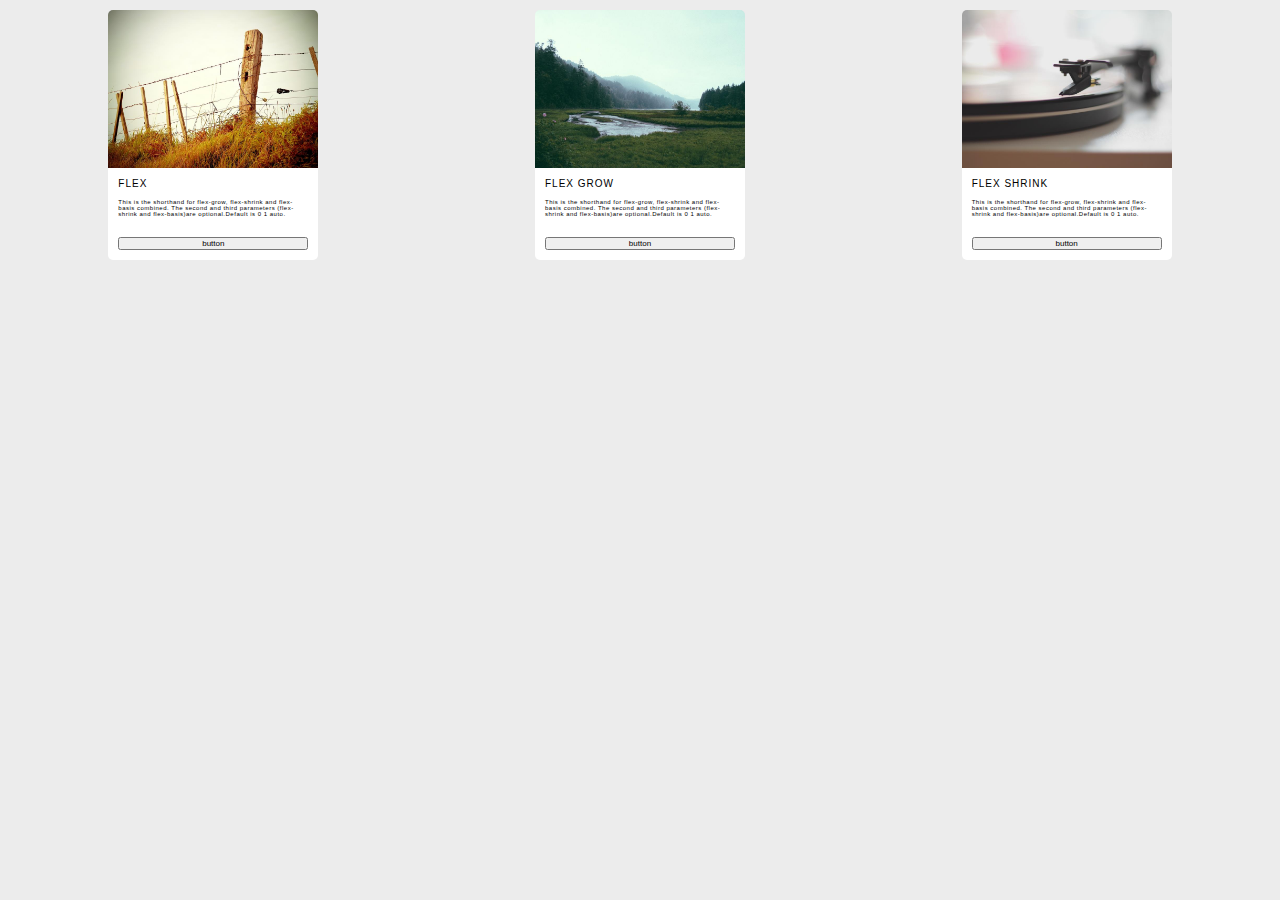
<file: homework5/index.html>
<!DOCTYPE html>
<html lang="en">
<head>
    <meta charset="UTF-8">
    <meta name="viewport" content="width=device-width, initial-scale=1.0">
    <title>Document</title>
    <link rel="stylesheet" href="./assets/css/style.css">
</head>
<body>
    <div class="wraper">
            <div class="card">
                <div class="card__img">
                    <img src="./assets/img/59-800x600.jpg" alt="">
                </div>
                <div class="card__content">
                    <div class="card__content-title">
                        FLEX
                    </div>
                    <div class="card__content-text">
                        This is the shorthand for flex-grow, flex-shrink and flex-basis combined. The second and third parameters (flex-shrink and flex-basis)are optional.Default is 0 1 auto.
                    </div>
                    <button class="card__content-btn">
                        button
                    </button>
                </div>
            </div>
            <div class="card">
                <div class="card__img">
                    <img src="./assets/img/11-800x600.jpg" alt="">
                </div>
                <div class="card__content">
                    <div class="card__content-title">
                        FLEX GROW
                    </div>
                    <div class="card__content-text">
                        This is the shorthand for flex-grow, flex-shrink and flex-basis combined. The second and third parameters (flex-shrink and flex-basis)are optional.Default is 0 1 auto.
                    </div>
                    <button class="card__content-btn">
                        button
                    </button>
                </div>
            </div>
            <div class="card">
                <div class="card__img">
                    <img src="./assets/img/39-800x600.jpg" alt="">
                </div>
                <div class="card__content">
                    <div class="card__content-title">
                        FLEX SHRINK
                    </div>
                    <div class="card__content-text">
                        This is the shorthand for flex-grow, flex-shrink and flex-basis combined. The second and third parameters (flex-shrink and flex-basis)are optional.Default is 0 1 auto.
                    </div>
                    <button class="card__content-btn">
                        button
                    </button>
                </div>
            </div>
    </div>
</body>
</html>
</file>
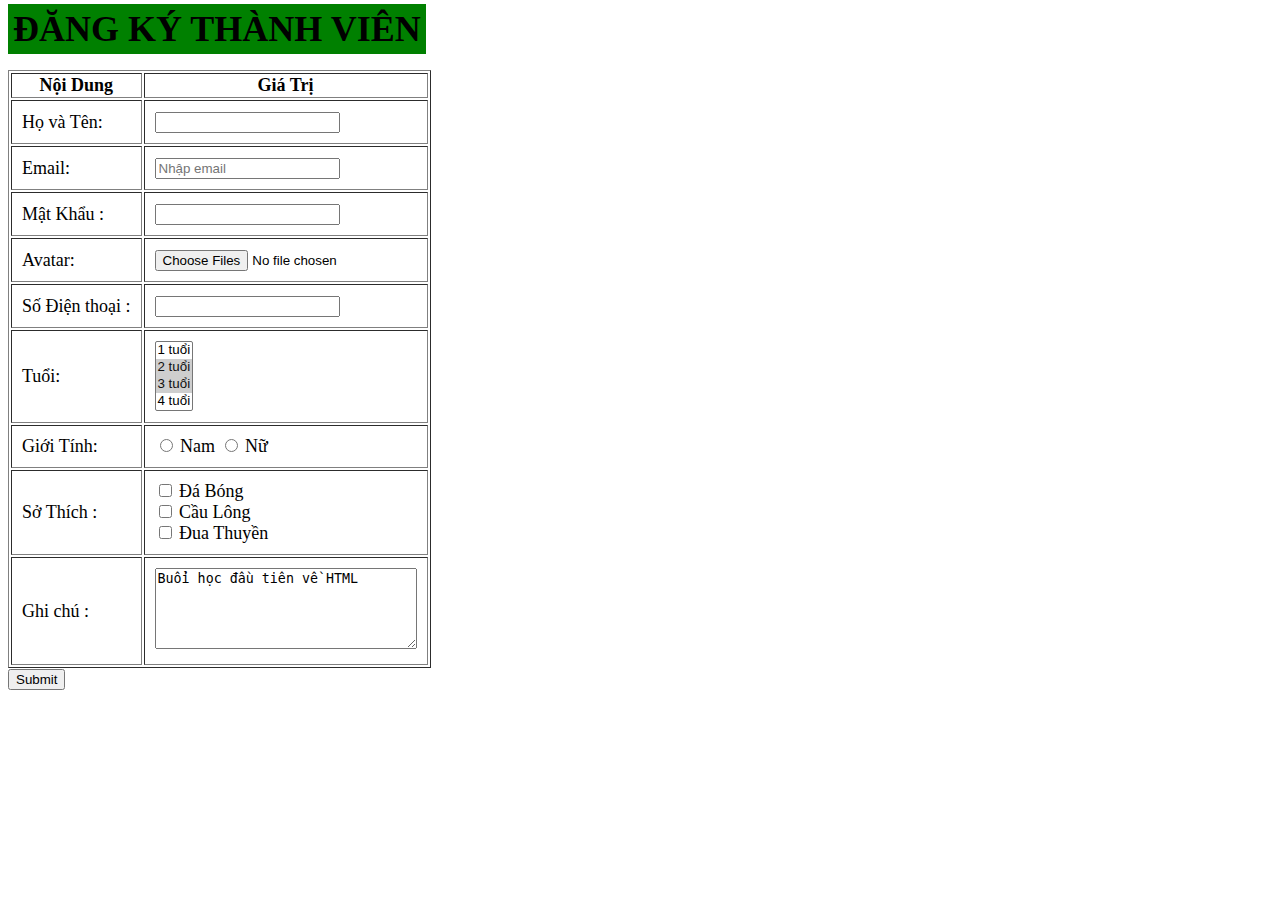
<file: Bai tap buoi2/Form/index.html>
<!DOCTYPE html>
<html lang="en">
<head>
    <meta charset="UTF-8">
    <meta name="viewport" content="width=device-width, initial-scale=1.0">
    <title>Document</title>
    <link rel="stylesheet" href="style.css">
</head>
<body>
    <h1>
        ĐĂNG KÝ THÀNH VIÊN
    </h1>
<form method="GET" action="">
    <table border="1">
        <tr>
            <th>
                Nội Dung
            </th>
            <th>
                Giá Trị
            </th>
        </tr>
        <tr>
            <td>
                Họ và Tên:
            </td>
            <td>
                <input type="text" id="fname" name="fname">
            </td>
        </tr>
        <tr>
            <td>
                Email:
            </td>
            <td>
                <input type="email" id="mail" name="email" placeholder="Nhập email">
            </td>
        </tr>
        <tr>
            <td>
                Mật Khẩu :
            </td>
            <td>
                <input type="password" id="pass" name="password" minlength="6">
            </td>
        </tr>
        <tr>
            <td>
                Avatar:
            </td>
            <td>
                <input type="file" id="myfile" name="myfile" multiple accept="image/*,.pdf">
            </td>
        </tr>
        <tr>
            <td>
                Số Điện thoại :
            </td>
            <td>
                <input type="number id="phone" name="phone">
            </td>
        </tr>
        <tr>
            <td>
                Tuổi:
            </td>
            <td>
                <select name="age" id="age" multiple>
                    <option value="">1 tuổi</option>
                    <option value="" selected>2 tuổi</option>
                    <option value="" selected>3 tuổi</option>
                    <option value="">4 tuổi</option>
                </select>
            </td>
        </tr>
        <tr>
            <td>
                Giới Tính:
            </td>
            <td>
                <input type="radio" id="male" name="gender" value="male">
                <label for="male">Nam</label>
                <input type="radio" id="female" name="gender" value="female">
                <label for="female">Nữ</label>
            </td>
        </tr>
        <tr>
            <td>
                Sở Thích :
            </td>
            <td>
                <input type="checkbox" id="vehicle1" name="vehicle1" value="ball">
                <label for="vehicle1"> Đá Bóng</label><br>
                <input type="checkbox" id="vehicle2" name="vehicle2" value="Bed">
                <label for="vehicle2"> Cầu Lông</label><br>
                <input type="checkbox" id="vehicle3" name="vehicle3" value="Sw">
                <label for="vehicle3"> Đua Thuyền</label>
            </td>
        </tr>
        <tr>
            <td>
                Ghi chú :
            </td>
            <td>
                <textarea name="message" rows="5" cols="30">Buổi học đầu tiên về HTML</textarea>
            </td>
        </tr>
    </table>
    <input type="submit">
</form>

</body>
</html>
</file>
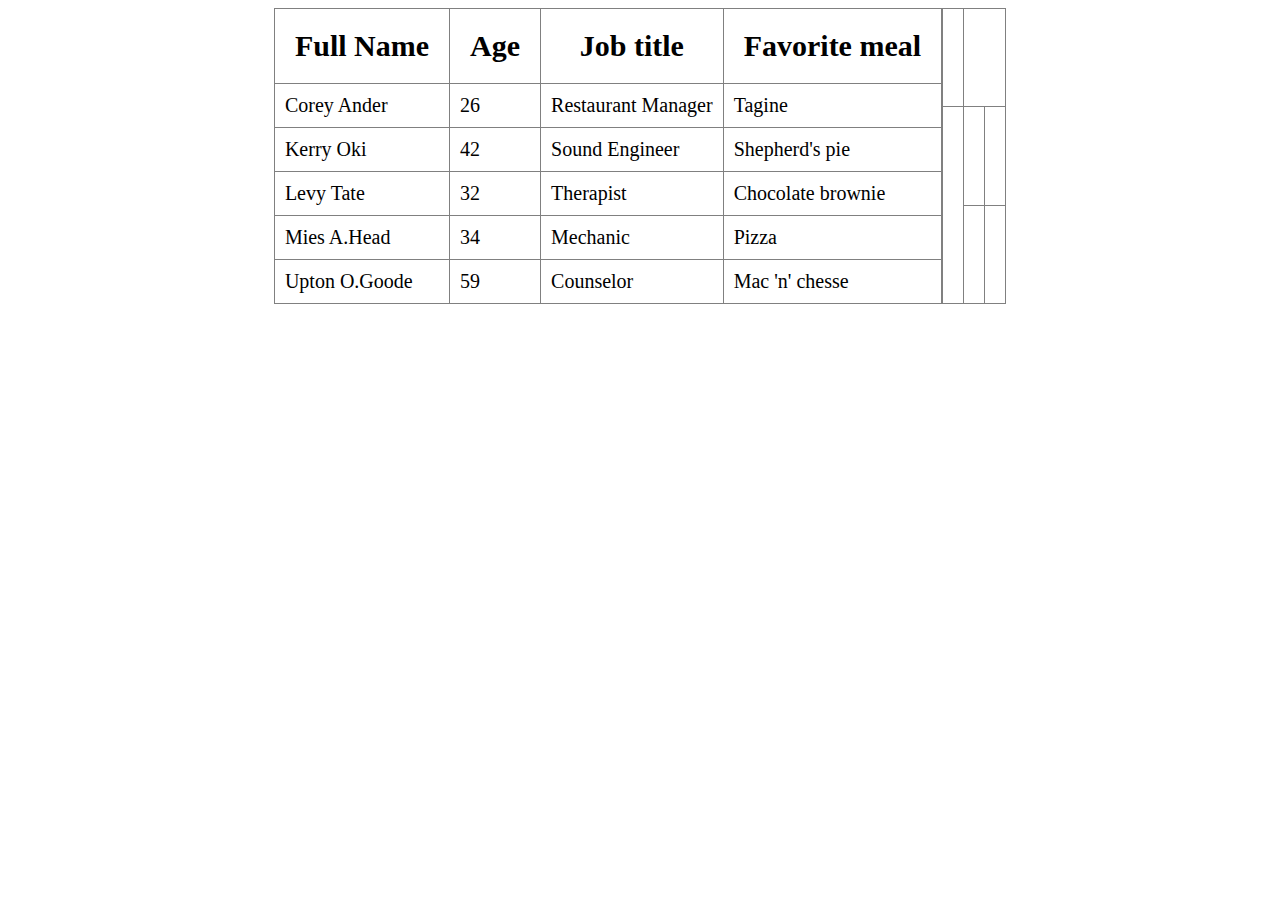
<file: Bai tap buoi2/Table/index.html>
<!DOCTYPE html>
<html lang="en">
<head>
    <meta charset="UTF-8">
    <meta name="viewport" content="width=device-width, initial-scale=1.0">
    <title>Table</title>
    <link rel="stylesheet" href="style.css">
</head>
<body>
    <table border="1" >
        <tr>
            <th> 
                Full Name
            </th>
            <th>
                Age
            </th>
            <th>
                Job title
            </th>
            <th>
                Favorite meal
            </th>
        </tr>
        <tr>
            <td>
                Corey Ander
            </td>
            <td>
                26
            </td>
            <td>
                Restaurant Manager
            </td>
            <td>
                Tagine
            </td>
        </tr>
        <tr>
            <td>
                Kerry Oki
            </td>
            <td>
                42
            </td>
            <td>
                Sound Engineer
            </td>
            <td>
                Shepherd's pie
            </td>
        </tr>
        <tr>
            <td>
                Levy Tate
            </td>
            <td>
                32
            </td>
           <td>
                Therapist
           </td>
           <td>
               Chocolate brownie
           </td>
        </tr>
        <tr>
           <td>
                Mies A.Head
           </td>
           <td>
               34
           </td>
           <td>
               Mechanic
           </td>
           <td>
               Pizza
           </td>
           <tr>
               <td>
                   Upton O.Goode
               </td>
               <td>
                   59
               </td>
               <td>
                   Counselor
               </td>
               <td>
                   Mac 'n' chesse
               </td>
           </tr>
        </tr>
    </table>
    <table border="1">
        <tr>
            <td></td>
            <td colspan="2"></td>
            
        </tr>
        <tr>
            <td rowspan="2"></td>
            <td></td>
            <td></td>
        </tr>
        <tr>
            
            <td></td>
            <td></td>
        </tr>
    </table>
</body>
</html>
</file>
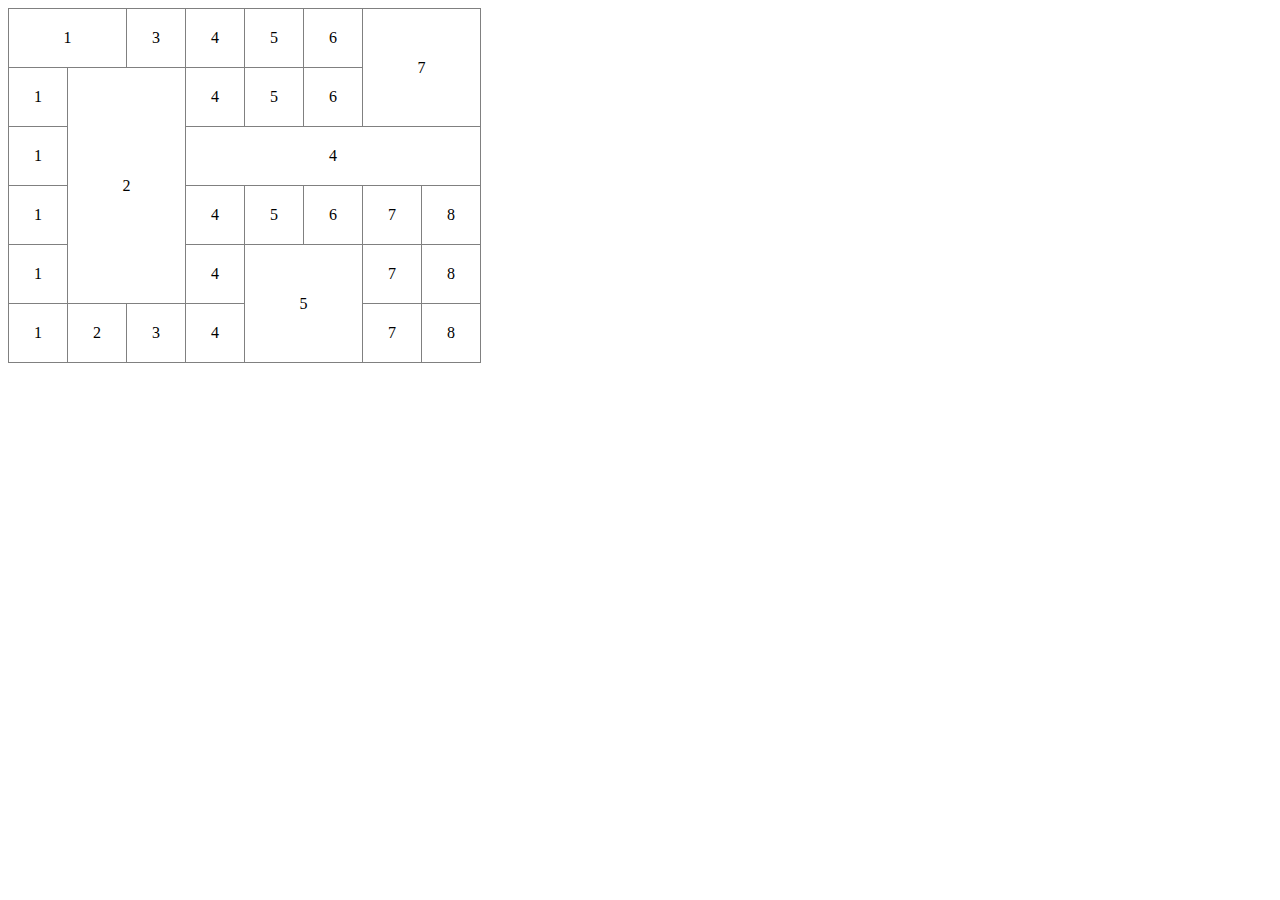
<file: Bai tap buoi3/Table/index.html>
<!DOCTYPE html>
<html lang="en">
<head>
    <meta charset="UTF-8">
    <meta name="viewport" content="width=device-width, initial-scale=1.0">
    <title>Document</title>
    <link rel="stylesheet" href="style.css">
</head>
<body>
    <table border="1">
        <tr>
            <td colspan="2">1</td>
            <td>3</td>
            <td>4</td>
            <td>5</td>
            <td>6</td>
            <td colspan="2" rowspan="2">7</td>
        </tr>
        <tr>
            <td>1</td>
            <td colspan="2" rowspan="4">2</td>
            <td>4</td>
            <td>5</td>
            <td>6</td>
        </tr>
        <tr>
            <td>1</td>
            <td colspan="5">4</td>          
        </tr>
        <tr>
            <td>1</td>
            <td>4</td>
            <td>5</td>
            <td>6</td>
            <td>7</td>
            <td>8</td>
        </tr>
        <tr>
            <td>1</td>
            <td>4</td>
            <td colspan="2" rowspan="2">5</td>
            <td>7</td>
            <td>8</td>
        </tr>
        <tr>
            <td>1</td>
            <td>2</td>
            <td>3</td>
            <td>4</td>
            <td>7</td>
            <td>8</td>
        </tr>
    </table>
</body>
</html>
</file>
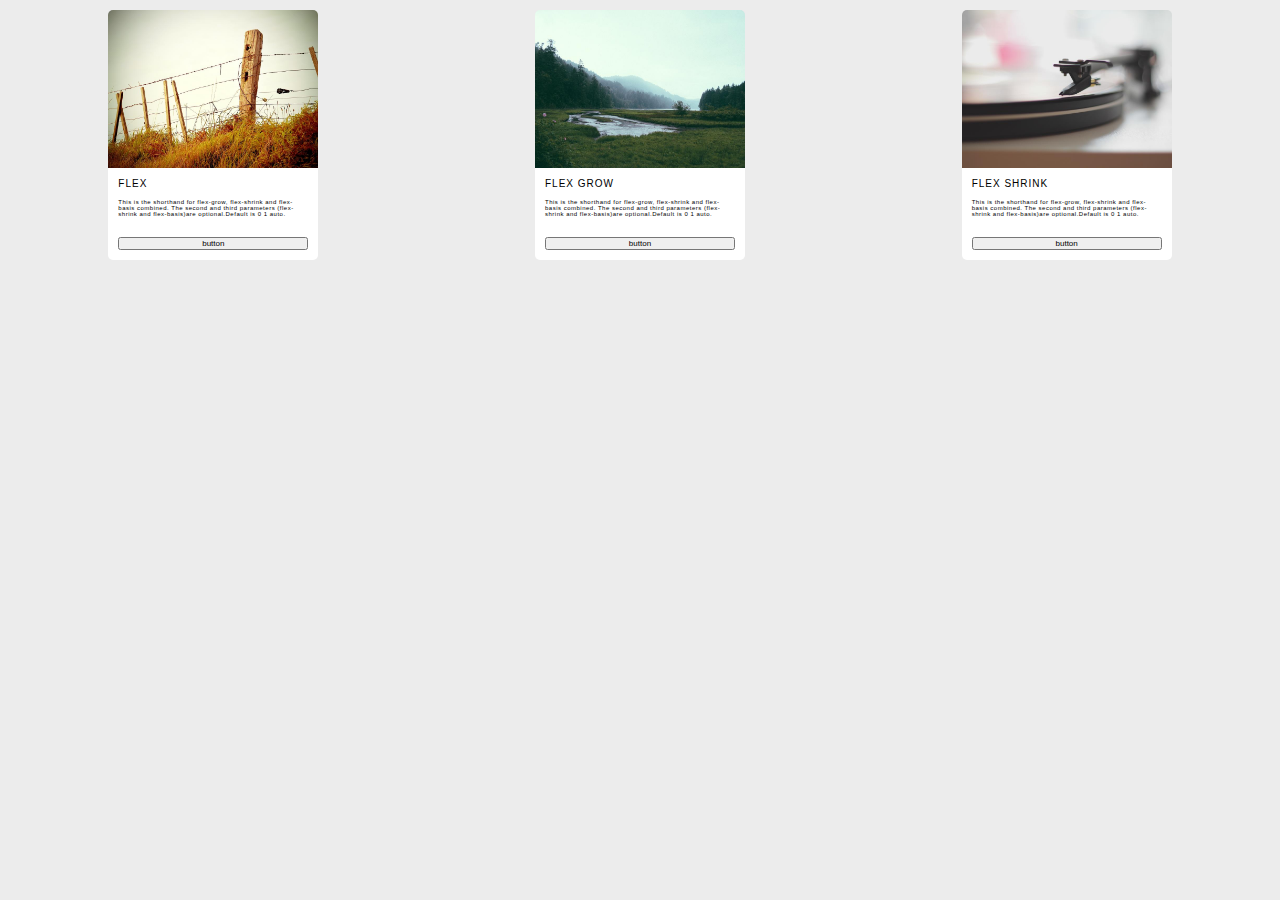
<file: homework5/Ex1/index.html>
<!DOCTYPE html>
<html lang="en">
<head>
    <meta charset="UTF-8">
    <meta name="viewport" content="width=device-width, initial-scale=1.0">
    <title>Document</title>
    <link rel="stylesheet" href="./asset/css/style.css">
</head>
<body>
    <div class="wraper">
            <div class="card">
                <div class="card__img">
                    <img src="./asset/img/59-800x600.jpg" alt="">
                </div>
                <div class="card__content">
                    <div class="card__content-title">
                        FLEX
                    </div>
                    <div class="card__content-text">
                        This is the shorthand for flex-grow, flex-shrink and flex-basis combined. The second and third parameters (flex-shrink and flex-basis)are optional.Default is 0 1 auto.
                    </div>
                    <button class="card__content-btn">
                        button
                    </button>
                </div>
            </div>
            <div class="card">
                <div class="card__img">
                    <img src="./asset/img/11-800x600.jpg" alt="">
                </div>
                <div class="card__content">
                    <div class="card__content-title">
                        FLEX GROW
                    </div>
                    <div class="card__content-text">
                        This is the shorthand for flex-grow, flex-shrink and flex-basis combined. The second and third parameters (flex-shrink and flex-basis)are optional.Default is 0 1 auto.
                    </div>
                    <button class="card__content-btn">
                        button
                    </button>
                </div>
            </div>
            <div class="card">
                <div class="card__img">
                    <img src="./asset/img/39-800x600.jpg" alt="">
                </div>
                <div class="card__content">
                    <div class="card__content-title">
                        FLEX SHRINK
                    </div>
                    <div class="card__content-text">
                        This is the shorthand for flex-grow, flex-shrink and flex-basis combined. The second and third parameters (flex-shrink and flex-basis)are optional.Default is 0 1 auto.
                    </div>
                    <button class="card__content-btn">
                        button
                    </button>
                </div>
            </div>
    </div>
</body>
</html>
</file>
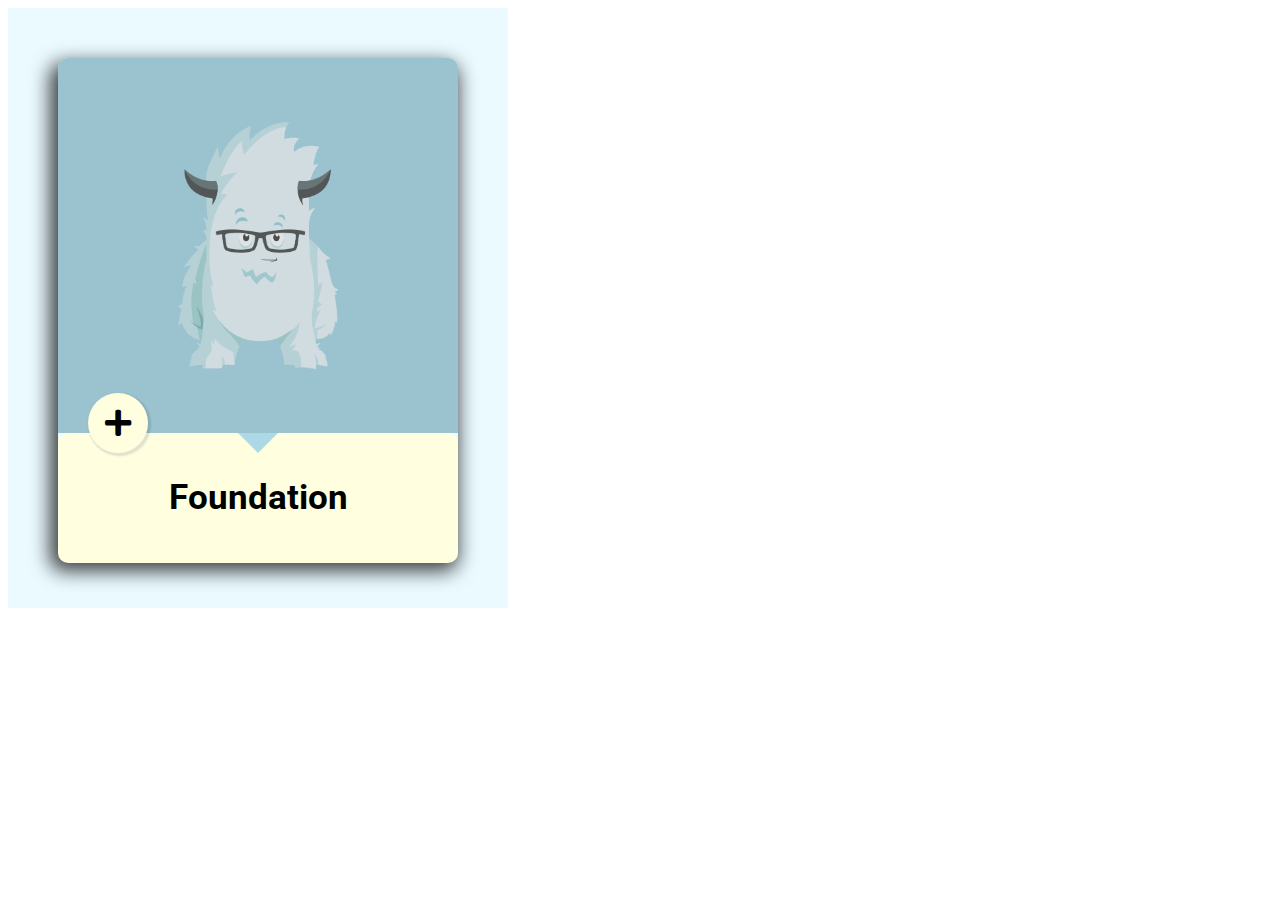
<file: homework6/ex1/index.html>
<!DOCTYPE html>
<html lang="en">
<head>
    <meta charset="UTF-8">
    <meta name="viewport" content="width=device-width, initial-scale=1.0">
    <title>Document</title>
    <link rel="stylesheet" href="./assets/css/style.css">
    <link rel="preconnect" href="https://fonts.gstatic.com">
    <link href="https://fonts.googleapis.com/css2?family=Roboto:wght@100&display=swap" rel="stylesheet">
     <!-- link gg font -->
    <link rel="stylesheet" href="https://cdnjs.cloudflare.com/ajax/libs/font-awesome/5.15.1/css/all.min.css">
    <!-- link fontandsome -->
</head>
<body>
    <div class="wraper">
        <div class="card">
            <div class="card__img">
                <img src="./assets/img/yeti.png" alt="">

                <div class="card__img-overlay">
                    <div class="content">Read</div>
                </div>
            </div>

            <div class="card__title">
                <h2>Foundation </h2>

                <div class="card__title-icon">
                    <i class="fas fa-plus"></i>
                </div>
            </div>
        </div>
    </div>
</body>
</html>
</file>
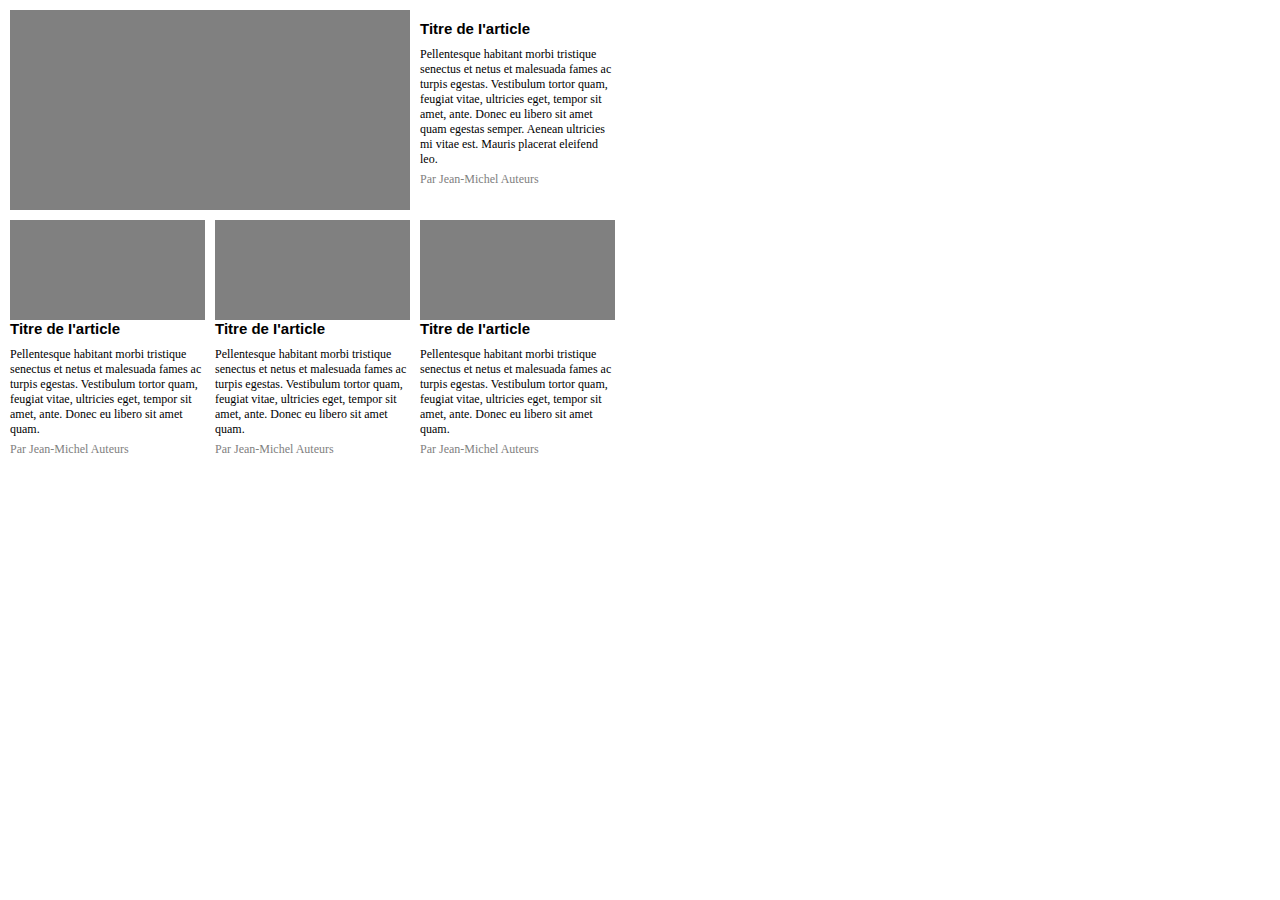
<file: nEwHomework5/ex2/index.html>
<!DOCTYPE html>
<html lang="en">
<head>
    <meta charset="UTF-8">
    <meta name="viewport" content="width=device-width, initial-scale=1.0">
    <link rel="stylesheet" href="./assets/css/style.css">
    <title>Document</title>
</head>
<body>
    <div class="wrapper">
        <!-- Header -->
        <div class="header">
            <div class="header__img">

            </div>
            <div class="header__content">   
                <div class="header__content-title">
                    <h2>
                        Titre de I'article
                    </h2>
                </div>
                <div class="header__content-text">
                    <p>Pellentesque habitant morbi tristique senectus et netus et malesuada fames ac turpis egestas. Vestibulum tortor quam, feugiat vitae, ultricies eget, tempor sit amet, ante. Donec eu libero sit amet quam egestas semper. Aenean ultricies mi vitae est. Mauris placerat eleifend leo.</p>
                </div>
                <div class="header__content-note">
                    Par Jean-Michel Auteurs
                </div>
            </div>
        </div>
        <!-- ABout -->
        <div class="about">
            <div class="about__content">
                <div class="about__content-img">

                </div>
                <div class="about__content-title">
                    <h3>
                        Titre de I'article
                    </h3>
                </div>
                <div class="about__content-text">
                    <p>Pellentesque habitant morbi tristique senectus et netus et malesuada fames ac turpis egestas. Vestibulum tortor quam, feugiat vitae, ultricies eget, tempor sit amet, ante. Donec eu libero sit amet quam.</p>
                </div>
                <div class="about__content-note">
                    Par Jean-Michel Auteurs
                </div>
            </div>
            <div class="about__content mg">
                <div class="about__content-img">

                </div>
                <div class="about__content-title">
                    <h3>
                        Titre de I'article
                    </h3>
                </div>
                <div class="about__content-text">
                    <p>Pellentesque habitant morbi tristique senectus et netus et malesuada fames ac turpis egestas. Vestibulum tortor quam, feugiat vitae, ultricies eget, tempor sit amet, ante. Donec eu libero sit amet quam.</p>
                </div>
                <div class="about__content-note">
                    Par Jean-Michel Auteurs
                </div>
            </div>
            <div class="about__content">
                <div class="about__content-img">

                </div>
                <div class="about__content-title">
                    <h3>
                        Titre de I'article
                    </h3>
                </div>
                <div class="about__content-text">
                    <p>Pellentesque habitant morbi tristique senectus et netus et malesuada fames ac turpis egestas. Vestibulum tortor quam, feugiat vitae, ultricies eget, tempor sit amet, ante. Donec eu libero sit amet quam.</p>
                </div>
                <div class="about__content-note">
                    Par Jean-Michel Auteurs
                </div>
            </div>
        </div>
    </div>
</body>
</html>
</file>
<file: homework5/assets/css/style.css>
* {
  margin: 0;
  padding: 0;
  box-sizing: border-box;
}

.wraper {
  height: 100vh;
  background-color: #ececec;
  display: flex;
  justify-content: space-around;
  padding-top: 10px;
}

.card {
  width: 210px;
  height: 400px;
}

.card__img {
}

.card__img img {
  width: 100%;
  height: 100%;
  border-radius: 5px 5px 0px 0px;
}

.card__content {
  background-color: white;
  margin-top: -4px;
  display: flex;
  flex-direction: column;
  padding: 10px;
  border-radius: 0px 0px 5px 5px;
}

.card__content-title {
  font-size: 10px;
  font-family: "Segoe UI", Tahoma, Geneva, Verdana, sans-serif;
  letter-spacing: 1px;
}

.card__content-text {
  font-size: 6px;
  letter-spacing: 0.5px;
  font-family: "Segoe UI", Tahoma, Geneva, Verdana, sans-serif;
  margin-top: 10px;
  margin-bottom: 20px;
}

.card__content-btn {
  width: 100%;
  font-size: 8px;
}
</file>
<file: Bai tap buoi2/Form/style.css>
td {
  padding: 10px;
}
body {
  font-size: 18px;
}
h1 {
  color: black;
  background-color: green;
  display: inline;
  padding: 5px;
}
table {
  margin-top: 20px;
}
</file>
<file: Bai tap buoi2/Table/style.css>
th {
  font-size: 30px;
  padding: 20px;
}
td {
  font-size: 20px;
  padding: 10px;
}
body {
  display: flex;
  justify-content: center;
}
table {
  border-collapse: collapse;
}
</file>
<file: Bai tap buoi3/Table/style.css>
table {
  border-collapse: collapse;
}
td {
  padding: 20px 25px;
  text-align: center;
}
</file>
<file: homework5/Ex1/asset/css/style.css>
* {
  margin: 0;
  padding: 0;
  box-sizing: border-box;
}

.wraper {
  height: 100vh;
  background-color: #ececec;
  display: flex;
  justify-content: space-around;
  padding-top: 10px;
}

.card {
  width: 210px;
  height: 400px;
}

.card__img img {
  width: 100%;
  height: 100%;
  border-radius: 5px 5px 0px 0px;
}

.card__content {
  background-color: white;
  margin-top: -4px;
  display: flex;
  flex-direction: column;
  padding: 10px;
  border-radius: 0px 0px 5px 5px;
}

.card__content-title {
  font-size: 10px;
  font-family: "Segoe UI", Tahoma, Geneva, Verdana, sans-serif;
  letter-spacing: 1px;
}

.card__content-text {
  font-size: 6px;
  letter-spacing: 0.5px;
  font-family: "Segoe UI", Tahoma, Geneva, Verdana, sans-serif;
  margin-top: 10px;
  margin-bottom: 20px;
}

.card__content-btn {
  width: 100%;
  font-size: 8px;
}
</file>
<file: homework6/ex1/assets/css/style.css>
.wraper {
  width: 500px;
  height: 600px;
  background-color: #41d0ff1c;
  display: flex;
  justify-content: center;
  align-items: center;
  transition: 0.5;
}

.card {
  width: 400px;
  height: 500px;
  -webkit-box-shadow: -4px 9px 19px -4px rgba(0, 0, 0, 0.75);
  -moz-box-shadow: -4px 9px 19px -4px rgba(0, 0, 0, 0.75);
  box-shadow: -4px 9px 19px 4px rgba(0, 0, 0, 0.75);
  border-radius: 10px 10px 10px 10px;
}

.card__img {
  width: 100%;
  height: 75%;
  background-color: lightblue;
  display: flex;
  justify-content: center;
  align-items: center;
  border-radius: 10px 10px 0 0;
  position: relative;
}

.card__img img {
  width: 40%;
}

.card__img-overlay {
  position: absolute;
  top: 0;
  left: 0;
  right: 0;
  bottom: 0;
  height: 100%;
  opacity: 0;
  transition: 0.5;
  background-color: rgba(80, 99, 103, 0.6);
  opacity: 0.3;
  border-radius: 10px 10px 0px 0px;
}

.wraper:hover .card__img-overlay {
  opacity: 1;
}

.wraper:hover .card__img-overlay .content {
  opacity: 1;
}

.content {
  opacity: 0;
  position: absolute;
  top: 50%;
  left: 50%;
  transform: translate(-50%, -50%);
  text-transform: uppercase;
  font-size: 40px;
  color: white;
  letter-spacing: 4px;
}

.card__title {
  background-color: lightyellow;
  position: relative;
  z-index: 10;
  border-radius: 10px 10px;
  height: 130px;
}

.card__title h2 {
  text-align: center;
  margin: 0;
  padding: 44px;
  font-size: 35px;
  font-family: "Roboto", sans-serif;
  z-index: 10;
}

.card__title-icon {
  width: 60px;
  height: 60px;
  background-color: lightyellow;
  border-radius: 50%;
  display: flex;
  justify-content: center;
  align-items: center;
  box-shadow: 0.1em 0.1em 0.1em 0.1em rgba(15, 28, 63, 0.125);
  position: absolute;
  top: -70px;
  transform: translate(50%, 50%);
}

.card__title-icon i {
  font-size: 30px;
}

.card__title::before {
  content: "";
  border: 20px solid;
  border-color: lightblue lightyellow lightyellow lightyellow;
  position: absolute;
  right: 50%;
  transform: translate(50%);
}
</file>
<file: nEwHomework5/ex2/assets/css/style.css>
* {
  margin: 0;
  padding: 0;
}

.wrapper {
  padding: 10px;
}

.header {
  display: flex;
}

.header__img {
  width: 400px;
  height: 200px;
  background-color: gray;
}

.header__content {
  width: 195px;
  height: 180px;
  margin: 10px;
  font-size: 12px;
}

.header__content-text {
  margin-top: 10px;
}

.header__content-title h2 {
  font-size: 15px;
  font-family: "Segoe UI", Tahoma, Geneva, Verdana, sans-serif;
}

.header__content-note {
  margin-top: 5px;
  color: gray;
}

/* -------------------About----------------- */

.about {
  display: flex;
  margin-top: 10px;
}

.about__content {
  font-size: 12px;
}

.about__content-img {
  width: 195px;
  height: 100px;
  background-color: gray;
}

.about__content-title h3 {
  font-size: 15px;
  font-family: "Segoe UI", Tahoma, Geneva, Verdana, sans-serif;
}

.mg {
  margin: 0 10px;
}

.about__content-text {
  width: 195px;
  margin-top: 10px;
}

.about__content-note {
  margin-top: 5px;
  color: gray;
}
</file>
